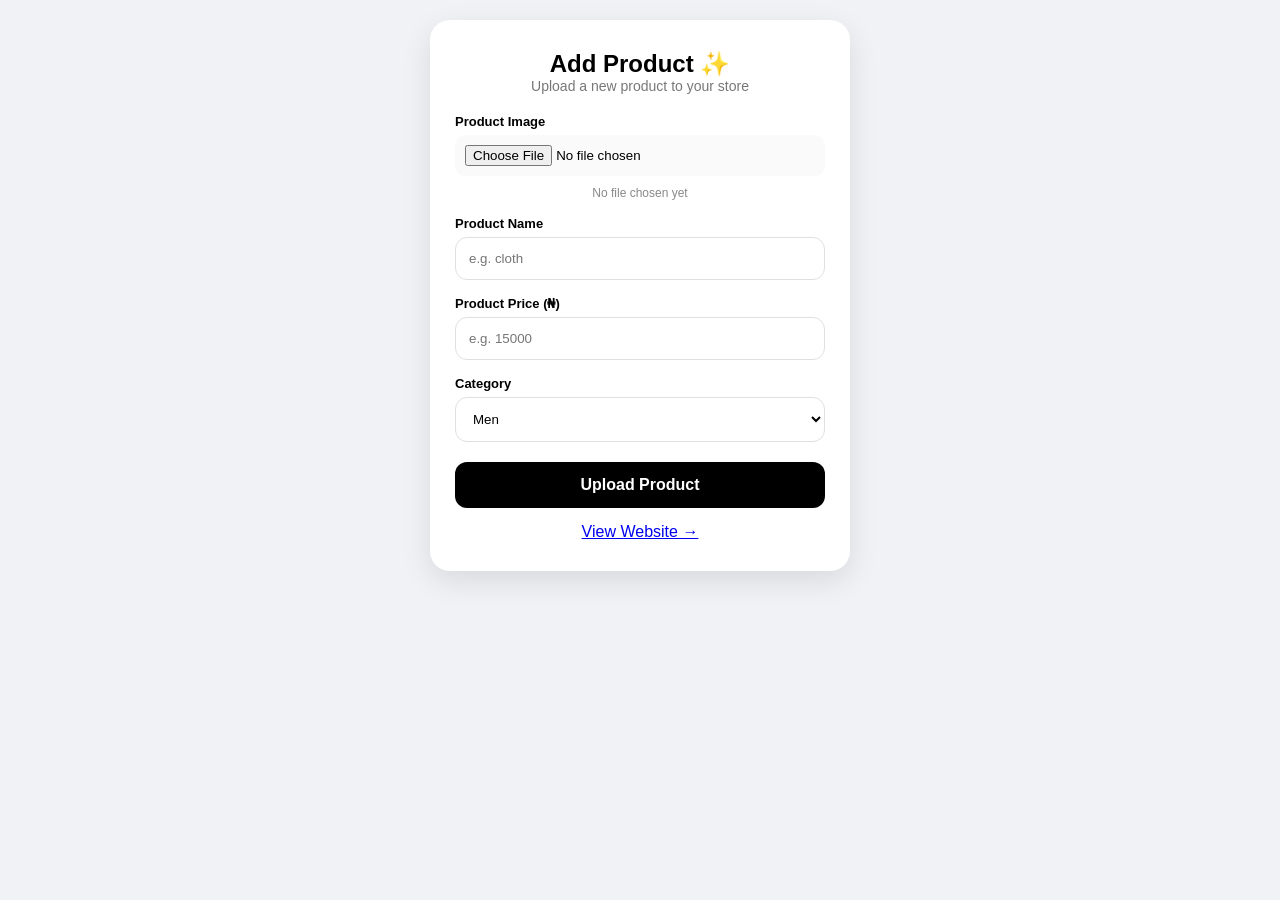
<file: index.html>
<!DOCTYPE html>
<html>
<head>
<meta charset="UTF-8">
<meta name="viewport" content="width=device-width, initial-scale=1.0">
<title>Add Product</title>
<link rel="stylesheet" href="index.css">
</head>
<body>
<div class="card">
  <h2>Add Product ✨</h2>
  <p>Upload a new product to your store</p>

  <label>Product Image</label>
  <input type="file" id="image" accept="image/*">
  <img id="preview">
  <div id="debug">No file chosen yet</div>

  <label>Product Name</label>
  <input type="text" id="name" placeholder="e.g. cloth">

  <label>Product Price (₦)</label>
  <input type="number" id="productprice" placeholder="e.g. 15000">

  <label>Category</label>
  <select id="category">
    <option>Men</option>
    <option>Women</option>
    <option>Home</option>
    <option>Beauty</option>
    <option>Electronics</option>
    <option>Jewelry</option>
    <option>Fashion</option>
  </select>

  <button class="btn" onclick="addProduct()">Upload Product</button>
  <div id="message"></div>
  <a href="index.html" style="display:block;text-align:center;margin-top:15px;">View Website →</a>
</div>
<script src="index.js"></script>
</body>
</html>
</file>
<file: index.css>
*{
  margin:0;padding:0;box-sizing:border-box;font-family:Arial,sans-serif
}
  body{
    background:#f0f2f5;display:flex;justify-content:center;padding:20px
  }
  .card{
    background:white;width:100%;max-width:420px;padding:30px 25px;border-radius:20px;box-shadow:0 10px 30px rgba(0,0,0,0.1)
  }
  h2{
    text-align:center
  } 
  p{
    text-align:center;color:#777;font-size:14px;margin-bottom:20px
  }
  label{
    font-size:13px;font-weight:600;display:block;margin:16px 0 6px
  }
  input[type="text"]{
    width:100%;padding:13px;border:1.5px solid #e0e0e0;border-radius:12px
  }
  input[type="file"]{
    width:100%;padding:10px;background:#fafafa;border-radius:10px
  }
  #preview{
    width:100%;max-height:220px;object-fit:cover;border-radius:10px;display:none;margin-top:10px;border:1px solid #eee
  }
  .btn{
    width:100%;background:#000;color:white;padding:14px;border:none;border-radius:12px;font-size:16px;font-weight:600;margin-top:20px;cursor:pointer
  }
  #message{
    text-align:center;margin-top:12px;font-weight:600
  }
  #debug{
    text-align:center;margin-top:10px;font-size:12px;color:#888
  }
  input[type="number"], select {
  width:100%;padding:13px;border:1.5px solid #e0e0e0;border-radius:12px;background:white
}
</file>
<file: admin.css>
*{
  margin:0;padding:0;box-sizing:border-box;font-family:Arial,sans-serif
}
  body{
    background:#f0f2f5;display:flex;justify-content:center;padding:20px
  }
  .card{
    background:white;width:100%;max-width:420px;padding:30px 25px;border-radius:20px;box-shadow:0 10px 30px rgba(0,0,0,0.1)
  }
  h2{
    text-align:center
  } 
  p{
    text-align:center;color:#777;font-size:14px;margin-bottom:20px
  }
  label{
    font-size:13px;font-weight:600;display:block;margin:16px 0 6px
  }
  input[type="text"]{
    width:100%;padding:13px;border:1.5px solid #e0e0e0;border-radius:12px
  }
  input[type="file"]{
    width:100%;padding:10px;background:#fafafa;border-radius:10px
  }
  #preview{
    width:100%;max-height:220px;object-fit:cover;border-radius:10px;display:none;margin-top:10px;border:1px solid #eee
  }
  .btn{
    width:100%;background:#000;color:white;padding:14px;border:none;border-radius:12px;font-size:16px;font-weight:600;margin-top:20px;cursor:pointer
  }
  #message{
    text-align:center;margin-top:12px;font-weight:600
  }
  #debug{
    text-align:center;margin-top:10px;font-size:12px;color:#888
  }
  input[type="number"], select {
  width:100%;padding:13px;border:1.5px solid #e0e0e0;border-radius:12px;background:white
}
</file>
